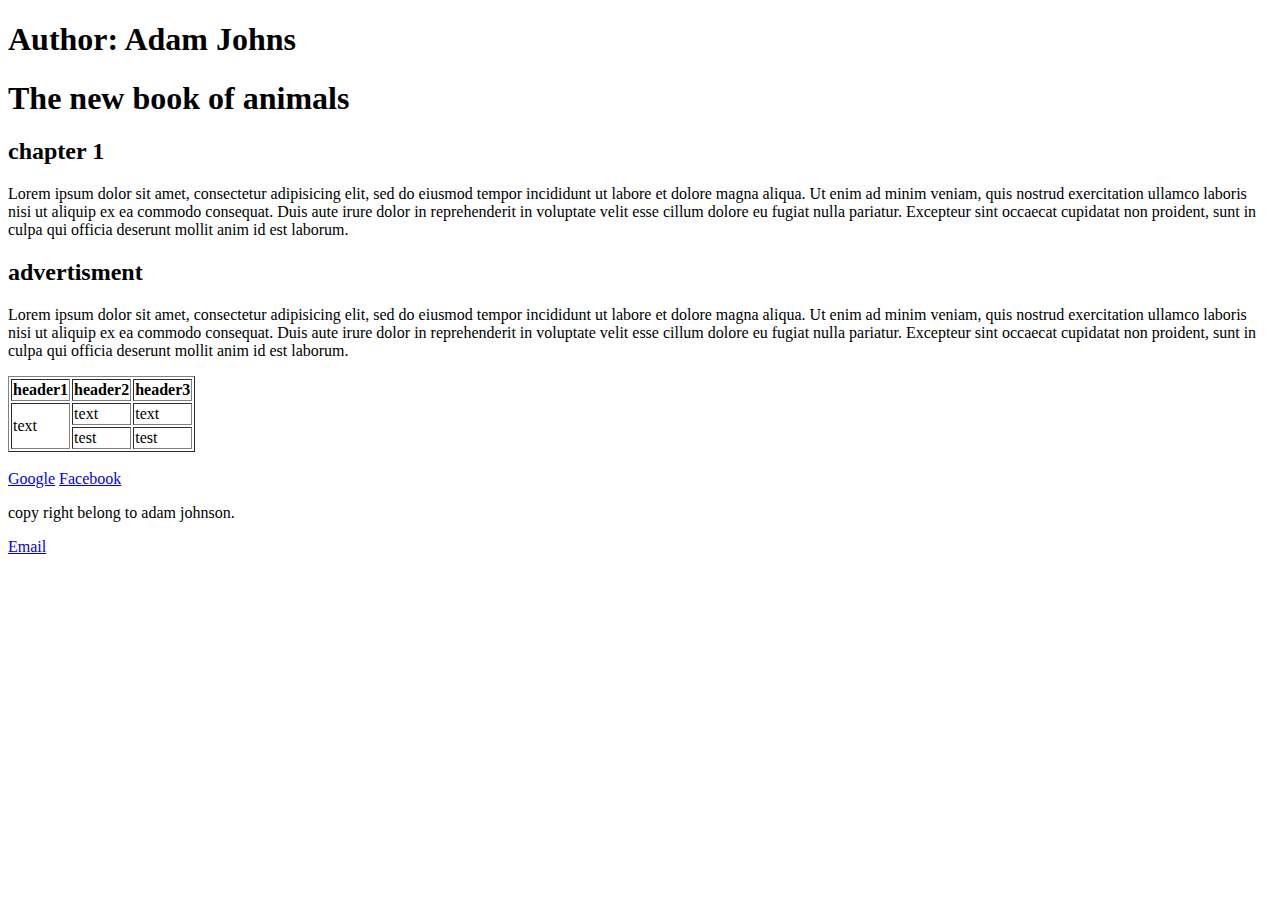
<file: html/gps/index.html>
<!DOCTYPE html>
<html>
<head>
  <title>New Book</title>
</head>
<body>
  <header>
    <h1>Author: Adam Johns</h1>
  </header>
  <main>
    <h1>The new book of animals</h1>
    <article>
      <h2>chapter 1</h2>
        <p>Lorem ipsum dolor sit amet, consectetur adipisicing elit, sed do eiusmod
      tempor incididunt ut labore et dolore magna aliqua. Ut enim ad minim veniam,
      quis nostrud exercitation ullamco laboris nisi ut aliquip ex ea commodo
      consequat. Duis aute irure dolor in reprehenderit in voluptate velit esse
      cillum dolore eu fugiat nulla pariatur. Excepteur sint occaecat cupidatat non
      proident, sunt in culpa qui officia deserunt mollit anim id est laborum.</p>
      <aside>
        <h2>advertisment</h2>
        <p>Lorem ipsum dolor sit amet, consectetur adipisicing elit, sed do eiusmod
        tempor incididunt ut labore et dolore magna aliqua. Ut enim ad minim veniam,
        quis nostrud exercitation ullamco laboris nisi ut aliquip ex ea commodo
        consequat. Duis aute irure dolor in reprehenderit in voluptate velit esse
        cillum dolore eu fugiat nulla pariatur. Excepteur sint occaecat cupidatat non
        proident, sunt in culpa qui officia deserunt mollit anim id est laborum.</p>
      </aside>
    </article>
  </main>
  <table border="1">
    <tr>
      <th>header1</th>
      <th>header2</th>
      <th>header3</th>
    </tr>
    <tr>
      <td rowspan="2">text</td>
      <td>text</td>
      <td>text</td>
    </tr>
    <tr>
      <td>test</td>
      <td>test</td>
    </tr>

  </table>
  <br>
  <nav>
    <a href="http://www.google.com">Google</a>
    <a href="http://www.facebook.com">Facebook</a>    
  </nav>
  <footer>
    <p>copy right belong to adam johnson.</p>
    <p><a href="mailto:mail@gmail.com">Email</a>
  </footer>
</body>
</html>
<!-- 
What is the purpose of HTML5 semantic tags? Which ones do you see as most useful?
A semantic element clearly describes its meaning to both the browser and the developer. I think footer and header are most useful.
What is the order the browser uses to display elements on a page?
html-head-title-body-(hi-h6)-p
What did you learn about Sublime in this challenge? Do you think you'll create more handy snippets at a later date?
I learned how to create snippets, and yes I will create more handy snippets in the future.
What concept in this challenge was most difficult for you? How can you improve your understanding of this concept? 
I am still not familiar with the sematic elements, will need to read more and practice more to understand them better.
-->
</file>
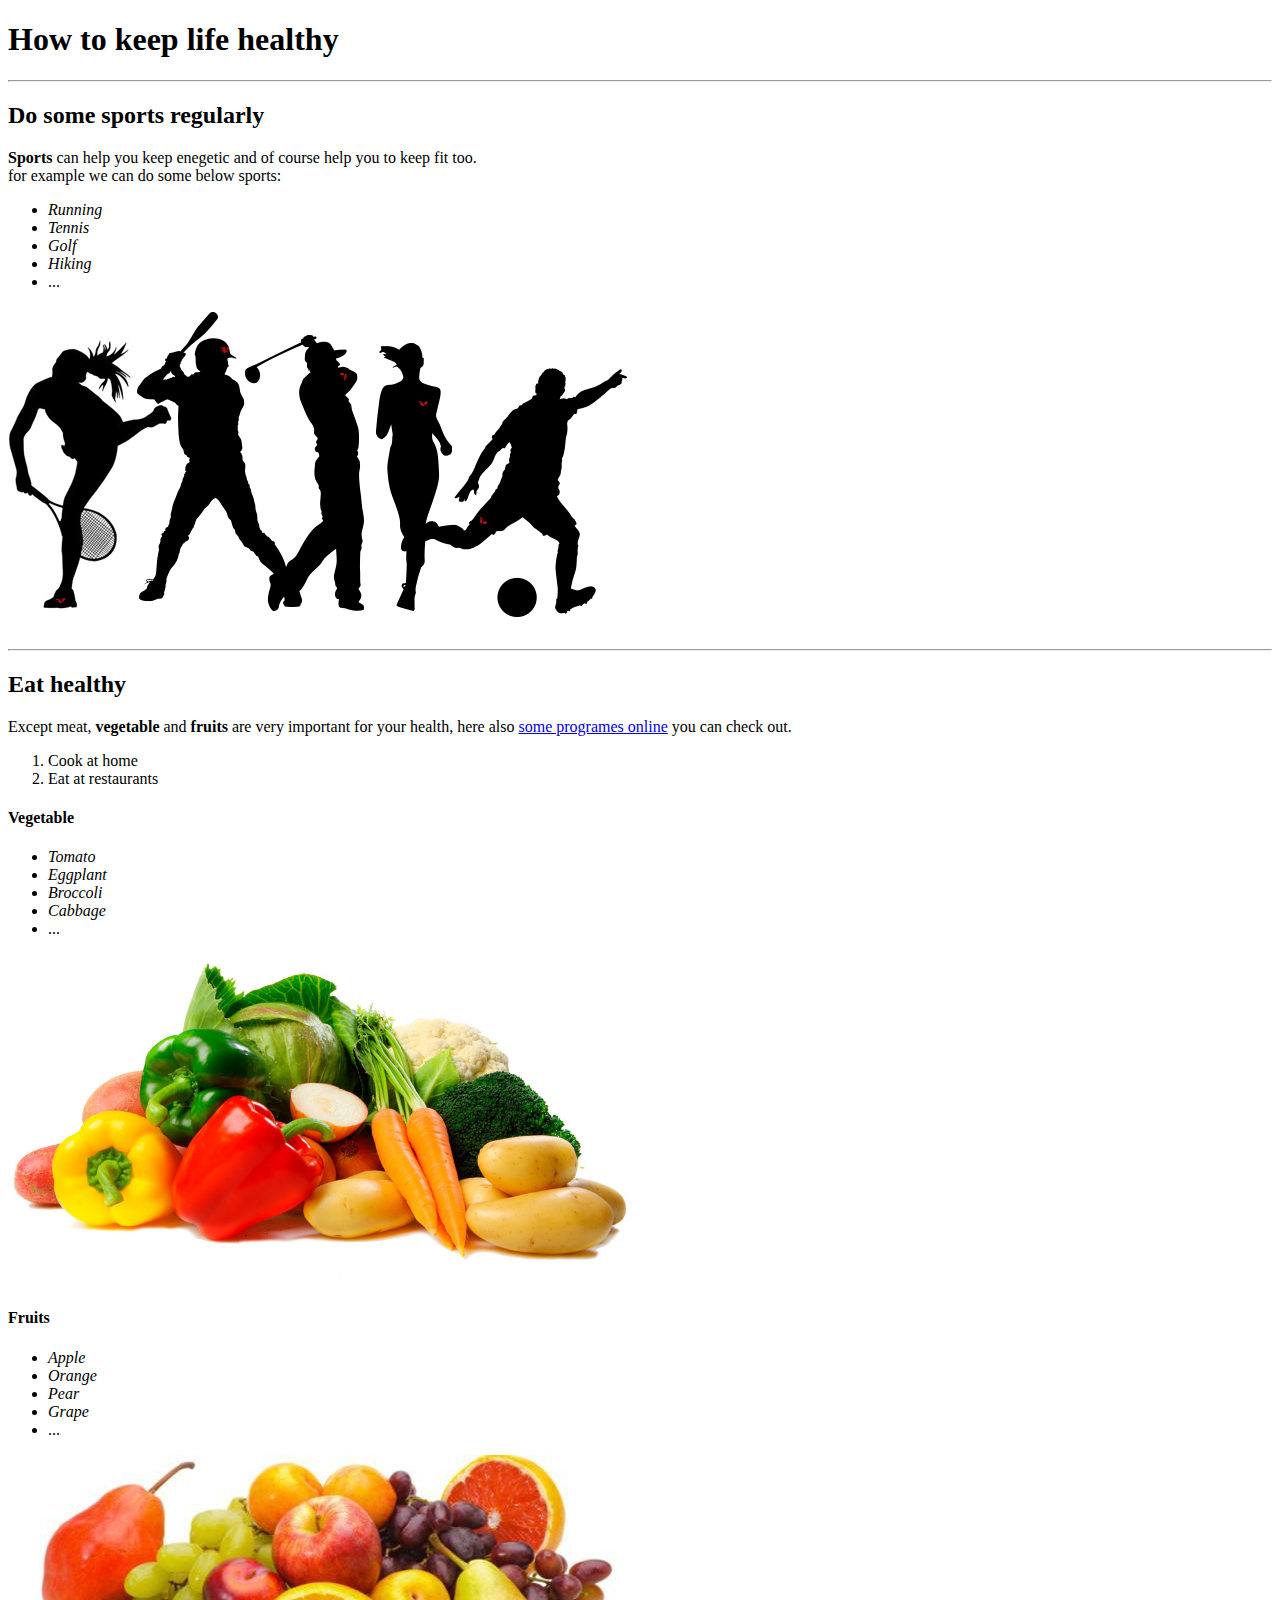
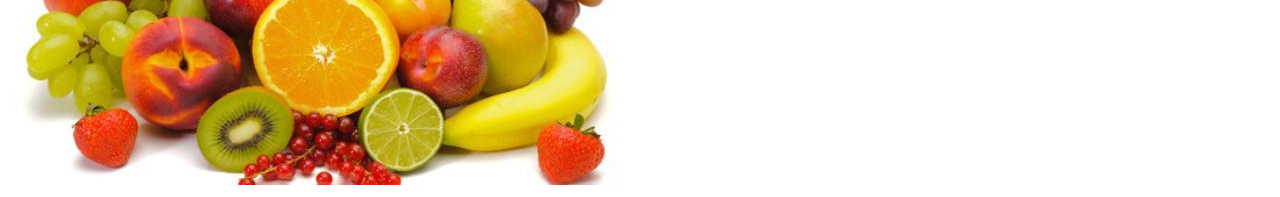
<file: html/web_basics/index.html>
<!DOCTYPE html>
<html>
<head>
	<title>Healthy Life</title>
</head>
<body>
  <h1>How to keep life healthy</h1>

  <hr />

  <h2>Do some sports regularly</h2>

  <p><strong>Sports</strong> can help you keep enegetic and of course help you to keep fit too.<br />for example we can do some below sports: </p>
  <ul>
  	<li><em>Running</em></li>
  	<li><em>Tennis</em></li>
  	<li><em>Golf</em></li>
  	<li><em>Hiking</em></li>
  	<li>...</li>
  </ul>

  <div>
    <img src="sports.png" alt="sports" style="width:620;height:330;">
  </div>

  <hr />

  <h2>Eat healthy</h2>
  <p>Except meat, <strong>vegetable</strong> and <strong>fruits</strong> are very important for your health, here also <a href="http://www.healthykitchens.org/">some programes online</a> you can check out.</p>
  <ol>
    <li>Cook at home</li>
    <li>Eat at restaurants</li>
  </ol>
  <h4><strong>Vegetable</strong></h4>
    <ul> 
  	 <li><em>Tomato</em></li>
  	 <li><em>Eggplant</em></li>
  	 <li><em>Broccoli</em></li>
  	 <li><em>Cabbage</em></li>
  	 <li>...</li>
  	</ul>

  <div>
    <img src="Vegetables.jpg" alt="vegetables" width="620" height="330">
  </div>

  <h4><strong>Fruits</strong></h4>
    <ul> 
    	<li><em>Apple</em></li>
    	<li><em>Orange</em></li>
    	<li><em>Pear</em></li>
    	<li><em>Grape</em></li>
    	<li>...</li>
  	</ul>


  <div>
    <img src="fruits.jpg" alt="fruits" style="width:620;height:330;">
  </div>  

</body>
</html>
</file>
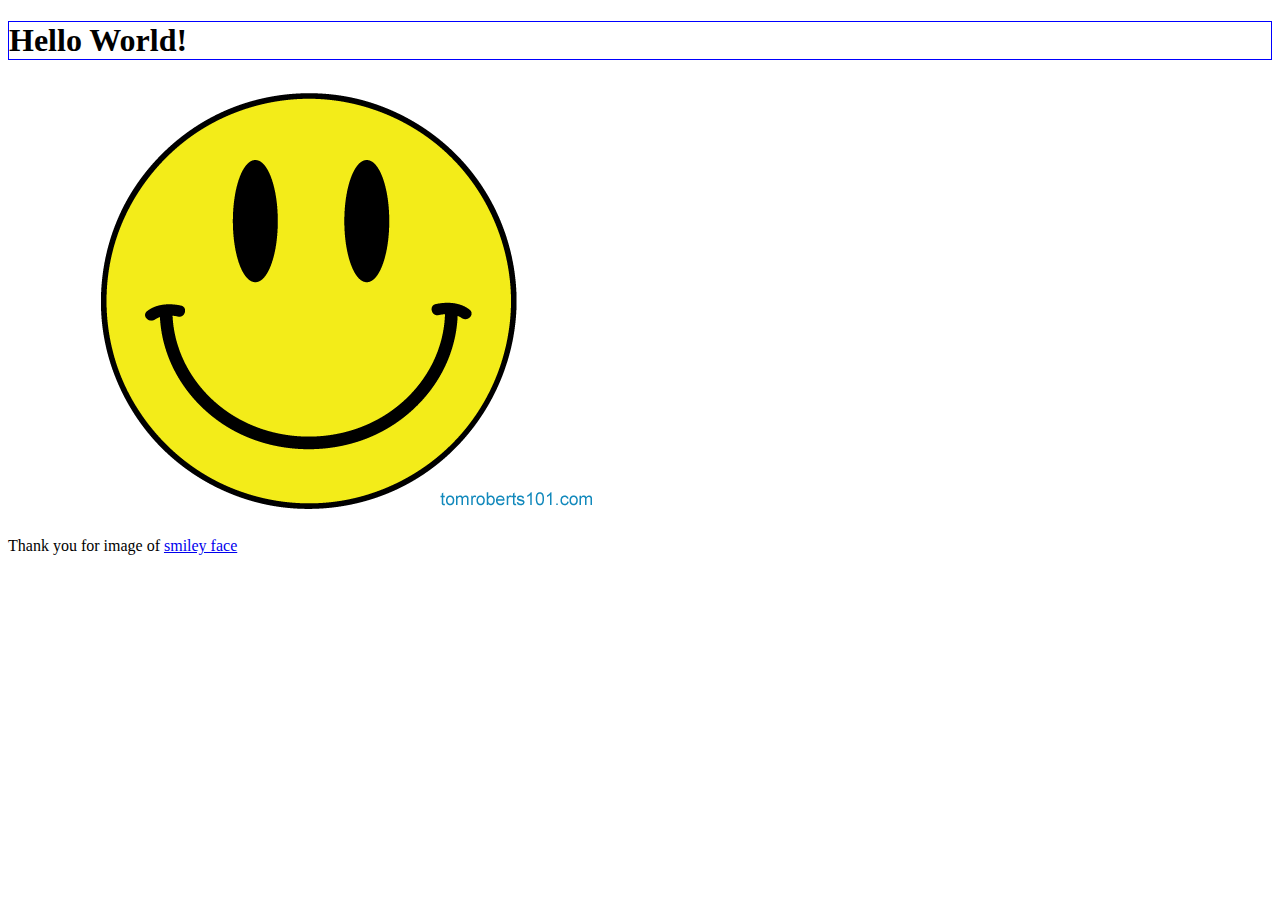
<file: web_dev/client_side_js/index.html>
<!DOCTYPE html>
<html>
<head>
  <title>Client Side Test</title>
</head>
<body>
<h1 id="header">Hello World!</h1>
<img id="smiley-face" src="smiley-face.png" alt = "smiley face">
<p>Thank you for image of <a href="http://www.clipartpanda.com/categories/smiley-face-clip-art-emotions">smiley face</a></p>

<script type="text/javascript" src = "script.js"></script>
</body>
</html>
</file>
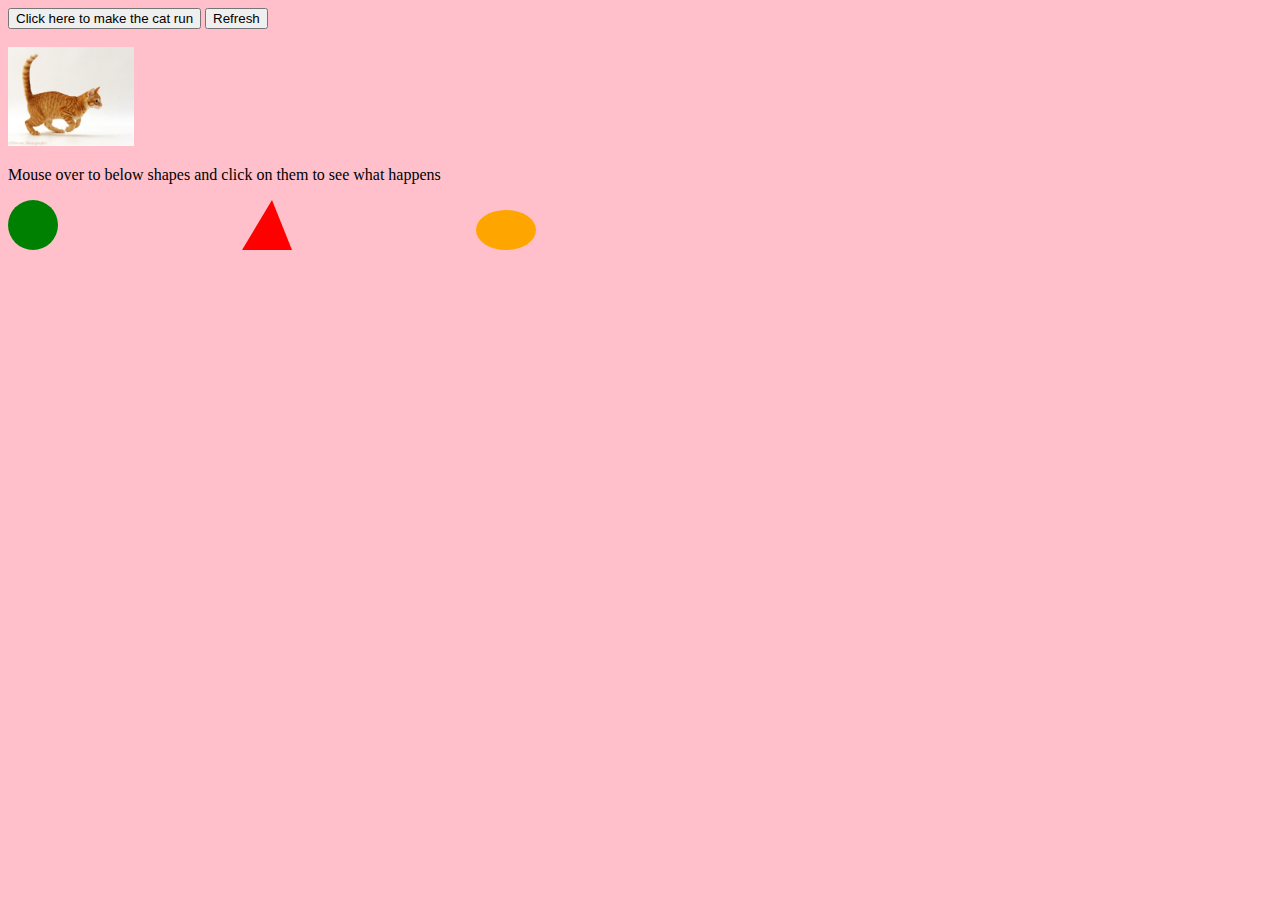
<file: web_dev/jquery/cat_running/index.html>
<!DOCTYPE html>
<html>
<head>
  <title></title>
  <link rel="stylesheet" type="text/css" href="styles.css">
  <script src="https://ajax.googleapis.com/ajax/libs/jquery/3.2.1/jquery.min.js"></script>
</head>
<body>

  <button id="start">Click here to make the cat run</button>
  <button id="refresh">Refresh</button>
  <br/><br/>

  <img id="cat" src="cat_running.jpg" alt="cat">
  <br/>
  <p>Mouse over to below shapes and click on them to see what happens</p>
  <div class="circle"></div>
  <div class="triangle"></div>
  <div class="oval"></div>

 <script type="text/javascript" src="script.js"></script>
</body>
</html>
</file>
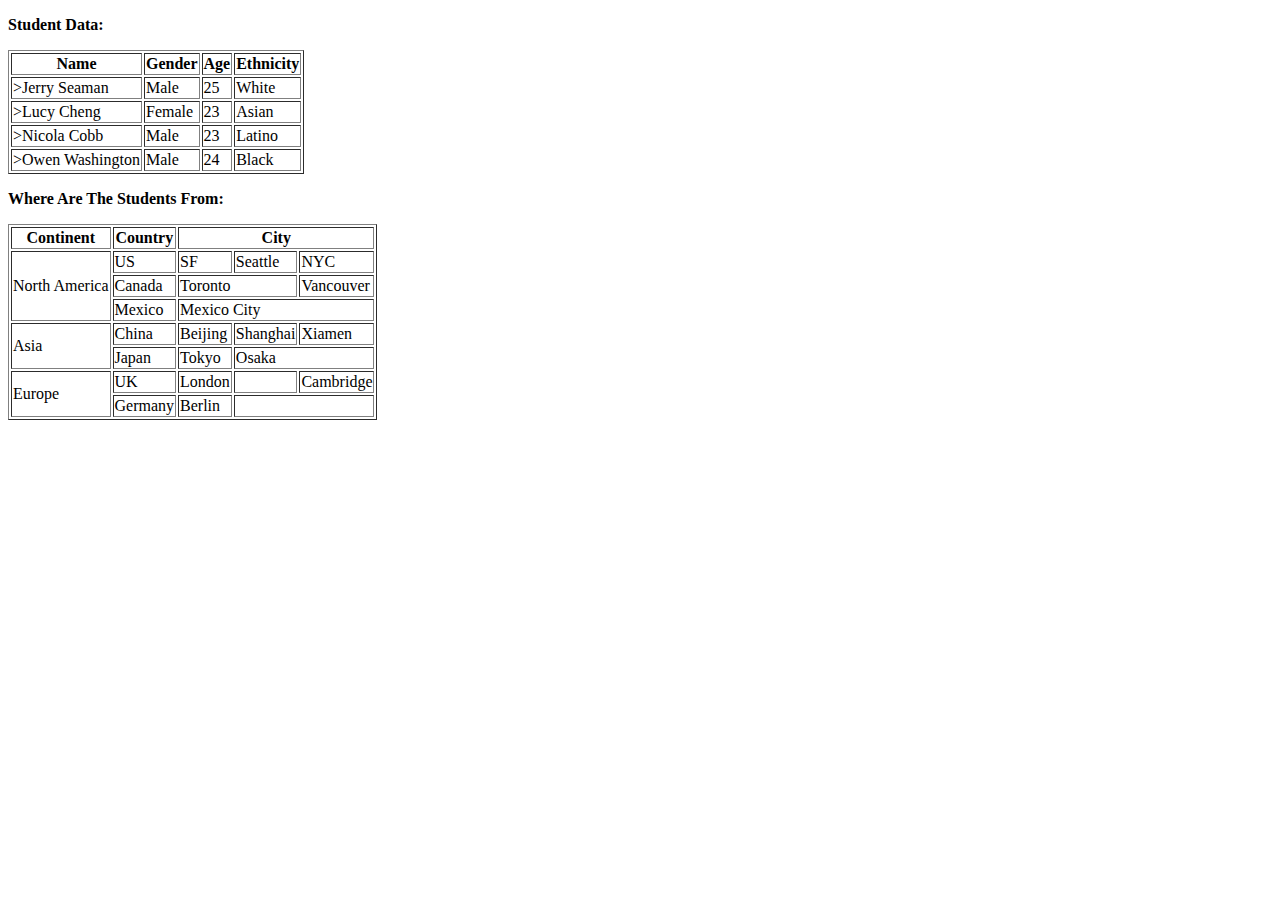
<file: html/table-practice.html>
<!DOCTYPE html>
<html>
<head>
	<title>USF</title>
</head>
<body>
<p><strong>Student Data:</strong></p>
<table border="1">
<tr>
	<th>Name</th>
	<th>Gender</th>
	<th>Age</th>
	<th>Ethnicity</th>
</tr>
<tr>
	<td>>Jerry Seaman</td>
	<td>Male</td>
	<td>25</td>
	<td>White</td>
</tr>
<tr>
	<td>>Lucy Cheng</td>
	<td>Female</td>
	<td>23</td>
	<td>Asian</td>
</tr>
<tr>
	<td>>Nicola Cobb</td>
	<td>Male</td>
	<td>23</td>
	<td>Latino</td>
</tr>
<tr>
	<td>>Owen Washington</td>
	<td>Male</td>
	<td>24</td>
	<td>Black</td>
</tr>
</table>
<p><strong>Where Are The Students From:</strong></p>
<table border="1">
<tr>
	<th>Continent</th>
	<th>Country</th>
	<th colspan="3">City</th>
</tr>
<tr>
	<td rowspan="3">North America</td>
	<td>US</td>
	<td>SF</td>
	<td>Seattle</td>
	<td>NYC</td>
</tr>
<tr>
	<td>Canada</td>
	<td colspan="2">Toronto</td>
	<td>Vancouver</td>
</tr>
<tr>
	<td>Mexico</td>
	<td colspan="3">Mexico City</td>
</tr>
<tr>
	<td rowspan="2">Asia</td>
	<td>China</td>	
	<td>Beijing</td>
	<td>Shanghai</td>
	<td>Xiamen</td>
</tr>
<tr>
    <td>Japan</td>
	<td>Tokyo</td>
	<td colspan="2">Osaka</td>
</tr>
<tr>
	<td rowspan="2">Europe</td>
	<td>UK</td>	
	<td>London</td>
	<td>&nbsp;</td>
	<td>Cambridge</td>	
</tr>
<tr>
	<td>Germany</td>
	<td>Berlin</td>
	<td colspan="2">&nbsp;</td>
</tr>
	
</table>

</body>
</html>
</file>
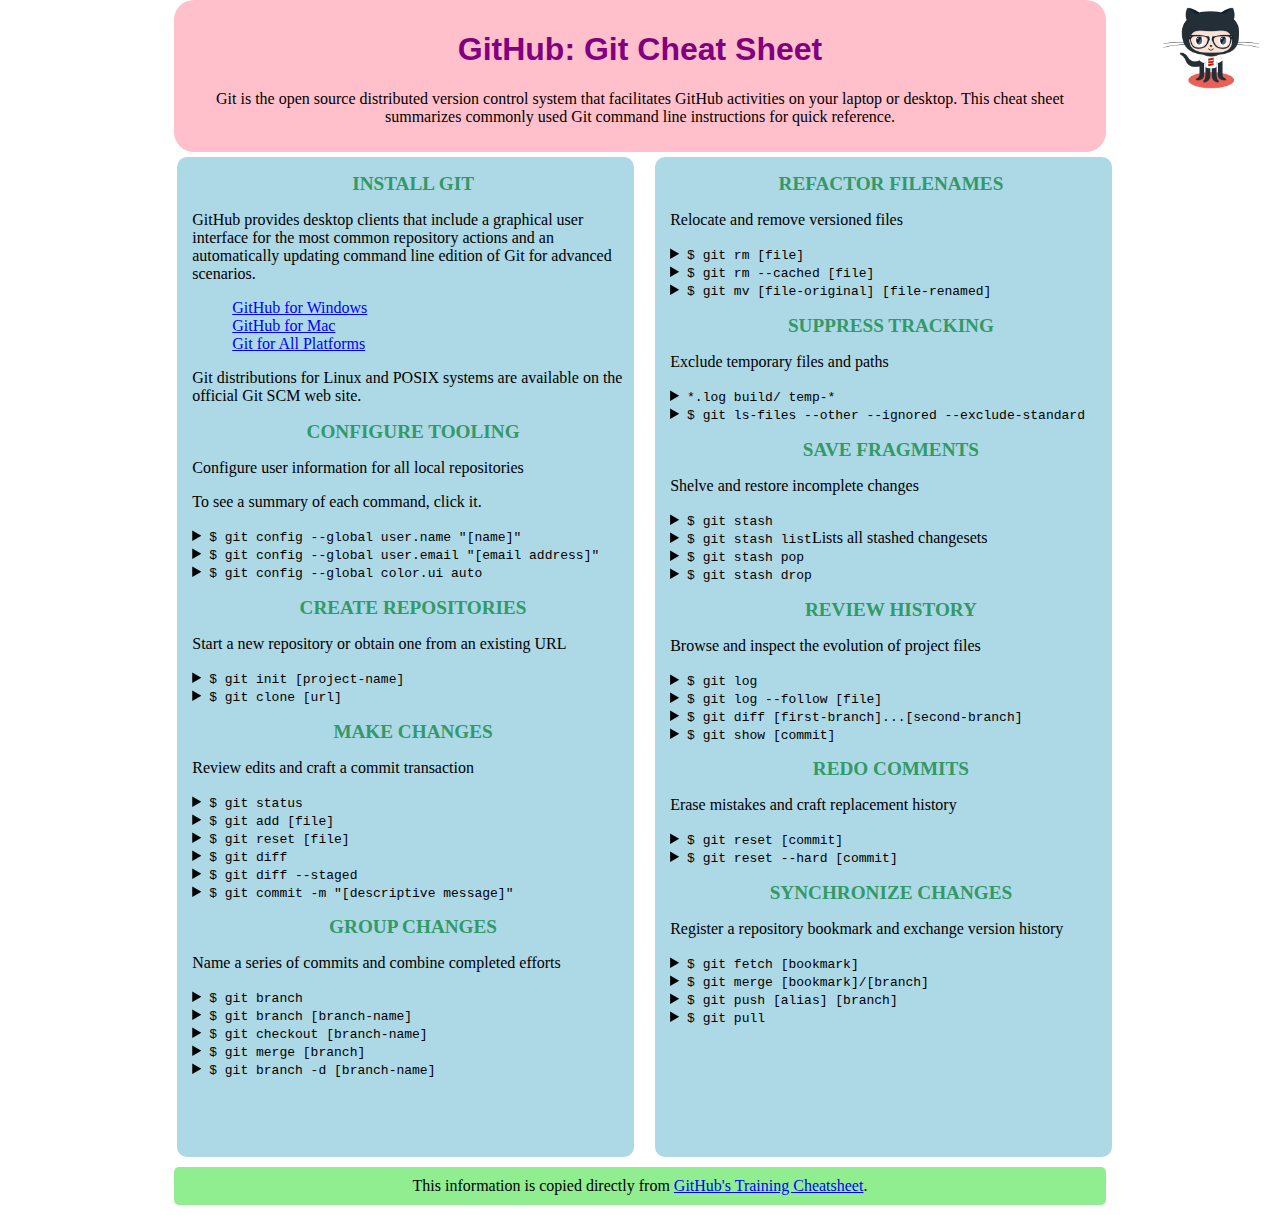
<file: css/gps/gps2-1.html>
<!--
Write your names here:
1.
2.
We spent [#] hours on this challenge.
-->

<!-- This challenge uses HTML5 syntax that may not be available in all browsers (It works in Chrome and Safari, from my testing. (<details> and<summary>). -->

<!DOCTYPE html>
<html lang="en">
  <head>
    <meta charset="UTF-8">
    <meta name="viewport" content="width=device-width, initial-scale=1.0">
    <link rel="stylesheet" href="#">  <!-- Insert a link to the stylesheet here -->
    <title>Git Cheat Sheet</title>
    <link rel="stylesheet" type="text/css" href="gps2-1.css">
  </head>

  <body>
    <img src="octocat.png" alt="octocat">
    <header>
      <h1>GitHub: Git Cheat Sheet</h1>
      <p>Git is the open source distributed version control system that
        facilitates GitHub activities on your laptop or desktop.
        This cheat sheet summarizes commonly used Git command line
        instructions for quick reference.</p>
    </header>

    <section class="column-1">
      <article>
        <h2>INSTALL GIT</h2>
        <p>GitHub provides desktop clients that include a graphical user
        interface for the most common repository actions and an automatically
        updating command line edition of Git for advanced scenarios.</p>
        <ul>
          <li><a href="https://windows.github.com">GitHub for Windows</a></li>
          <li><a href="https://mac.github.com">GitHub for Mac</a></li>
          <li><a href="http://git-scm.com">Git for All Platforms</a></li>
        </ul>

        Git distributions for Linux and POSIX systems are available on the
        official Git SCM web site.
      </article>

      <article>
        <h2>CONFIGURE TOOLING</h2>
        <p>Configure user information for all local repositories</p>
        <p> To see a summary of each command, click it.</p>

        <details>
          <summary><code>$ git config --global user.name "[name]"</code></summary>
          <p>Sets the name you want attached to your commit transactions</p>
        </details>

        <details>
          <summary><code>$ git config --global user.email "[email address]"</code></summary>
          <p>Sets the email you want atached to your commit transactions</p>
        </details>

        <details>
          <summary><code>$ git config --global color.ui auto</code></summary>
          <p>Enables helpful colorization of command line output</p>
        </details>
      </article>

      <article>
        <h2>CREATE REPOSITORIES</h2>
        <p>Start a new repository or obtain one from an existing URL</p>

        <details>
          <summary><code>$ git init [project-name]</code></summary>
          <p>Creates a new local repository with the specified name</p>
        </details>

        <details>
          <summary><code>$ git clone [url]</code></summary>
          <p>Downloads a project and its entire version history</p>
        </details>
      </article>

      <article>
        <h2>MAKE CHANGES</h2>
        <p>Review edits and craft a commit transaction</p>

        <details>
          <summary><code>$ git status</code></summary>
          <p>Lists all new or modified files to be committed</p>
        </details>

        <details>
          <summary><code>$ git add [file]</code></summary>
          <p>Snapshots the file in preparation for versioning</p>
        </details>

        <details>
          <summary><code>$ git reset [file]</code></summary>
          <p>Unstages the file, but preserve its contents</p>
        </details>

        <details>
          <summary><code>$ git diff</code></summary>
          <p>Shows file differences not yet staged</p>
        </details>

        <details>
          <summary><code>$ git diff --staged</code></summary>
          <p>Shows file differences between staging and the last file version</p>
        </details>

        <details>
          <summary><code>$ git commit -m "[descriptive message]"</code></summary>
          <p>Records file snapshots permanently in version history</p>
        </details>
      </article>

      <article>
        <h2>GROUP CHANGES</h2>
        <p>Name a series of commits and combine completed efforts</p>

        <details>
          <summary><code>$ git branch</code></summary>
          <p>Lists all local branches in the current repository</p>
        </details>

        <details>
          <summary><code>$ git branch [branch-name]</code></summary>
          <p>Creates a new branch</p>
        </details>

        <details>
          <summary><code>$ git checkout [branch-name]</code></summary>
          <p>Switches to the specified branch and updates the working directory</p>
        </details>

        <details>
          <summary><code>$ git merge [branch]</code></summary>
          <p>Combines the specified branch’s history into the current branch</p>
        </details>

        <details>
          <summary><code>$ git branch -d [branch-name]</code></summary>
          <p>Deletes the specified branch</p>
        </details>
      </article>
    </section>

    <section class="column-2">
      <article>
        <h2>REFACTOR FILENAMES</h2>
        <p>Relocate and remove versioned files</p>

        <details>
          <summary><code>$ git rm [file]</code></summary>
          <p>Deletes the file from the working directory and stages the deletion</p>
        </details>

        <details>
          <summary><code>$ git rm --cached [file]</code></summary>
          <p>Removes the file from version control but preserves the file locally</p>
        </details>

        <details>
          <summary><code>$ git mv [file-original] [file-renamed]</code></summary>
          <p>Changes the file name and prepares it for commit</p>
        </details>
      </article>

      <article>
        <h2>SUPPRESS TRACKING</h2>
        <p>Exclude temporary files and paths</p>

        <details>
          <summary><code>*.log
                    build/
                    temp-*
          </code></summary>
          <p>A text file named .gitignore suppresses accidental versioning of files and paths matching the specified paterns</p>
        </details>

        <details>
          <summary><code>$ git ls-files --other --ignored --exclude-standard</code></summary>
          <p>Lists all ignored files in this project</p>
        </details>
      </article>

      <article>
        <h2>SAVE FRAGMENTS</h2>
        <p>Shelve and restore incomplete changes</p>

        <details>
          <summary><code>$ git stash</code></summary>
          <p>Temporarily stores all modified tracked files</p>
        </details>

        <details>
          <summary><code>$ git stash list</code>Lists all stashed changesets</summary>
          <p></p>
        </details>

        <details>
          <summary><code>$ git stash pop</code></summary>
          <p>Restores the most recently stashed files</p>
        </details>

        <details>
          <summary><code>$ git stash drop</code></summary>
          <p>Discards the most recently stashed changeset</p>
        </details>

      </article>

      <article>
        <h2>REVIEW HISTORY</h2>
        <p>Browse and inspect the evolution of project files</p>

        <details>
          <summary><code>$ git log</code></summary>
          <p>Lists version history for the current branch</p>
        </details>

        <details>
          <summary><code>$ git log --follow [file]</code></summary>
          <p>Lists version history for a file, including renames</p>
        </details>

        <details>
          <summary><code>$ git diff [first-branch]...[second-branch]</code></summary>
          <p>Shows content differences between two branches</p>
        </details>

        <details>
          <summary><code>$ git show [commit]</code></summary>
          <p>Outputs metadata and content changes of the specified commit</p>
        </details>
      </article>

      <article>
        <h2>REDO COMMITS</h2>
        <p>Erase mistakes and craft replacement history</p>

        <details>
          <summary><code>$ git reset [commit]</code></summary>
          <p>Undoes all commits after [commit], preserving changes locally</p>
        </details>

        <details>
          <summary><code>$ git reset --hard [commit]</code></summary>
          <p>Discards all history and changes back to the specified commit</p>
        </details>
      </article>

      <article>
        <h2>SYNCHRONIZE CHANGES</h2>
        <p>Register a repository bookmark and exchange version history</p>

        <details>
          <summary><code>$ git fetch [bookmark]</code></summary>
          <p>Downloads all history from the repository bookmark</p>
        </details>

        <details>
          <summary><code>$ git merge [bookmark]/[branch]</code></summary>
          <p>Combines bookmark’s branch into current local branch</p>
        </details>

        <details>
          <summary><code>$ git push [alias] [branch]</code></summary>
          <p>Uploads all local branch commits to GitHub</p>
        </details>

        <details>
          <summary><code>$ git pull</code></summary>
          <p>Downloads bookmark history and incorporates changes</p>
        </details>
      </article>
    </section>

    <footer>
      This information is copied directly from <a href="https://training.github.com/kit/downloads/github-git-cheat-sheet.pdf">GitHub's Training Cheatsheet</a>.
    </footer>
  <!-- Add your reflection here as a comment.
  After the gps2.1, I am more confident with CSS positioning, it was nice to share code on JSFiddle and start to know wireframe as well. -->
  </body>
</html>
</file>
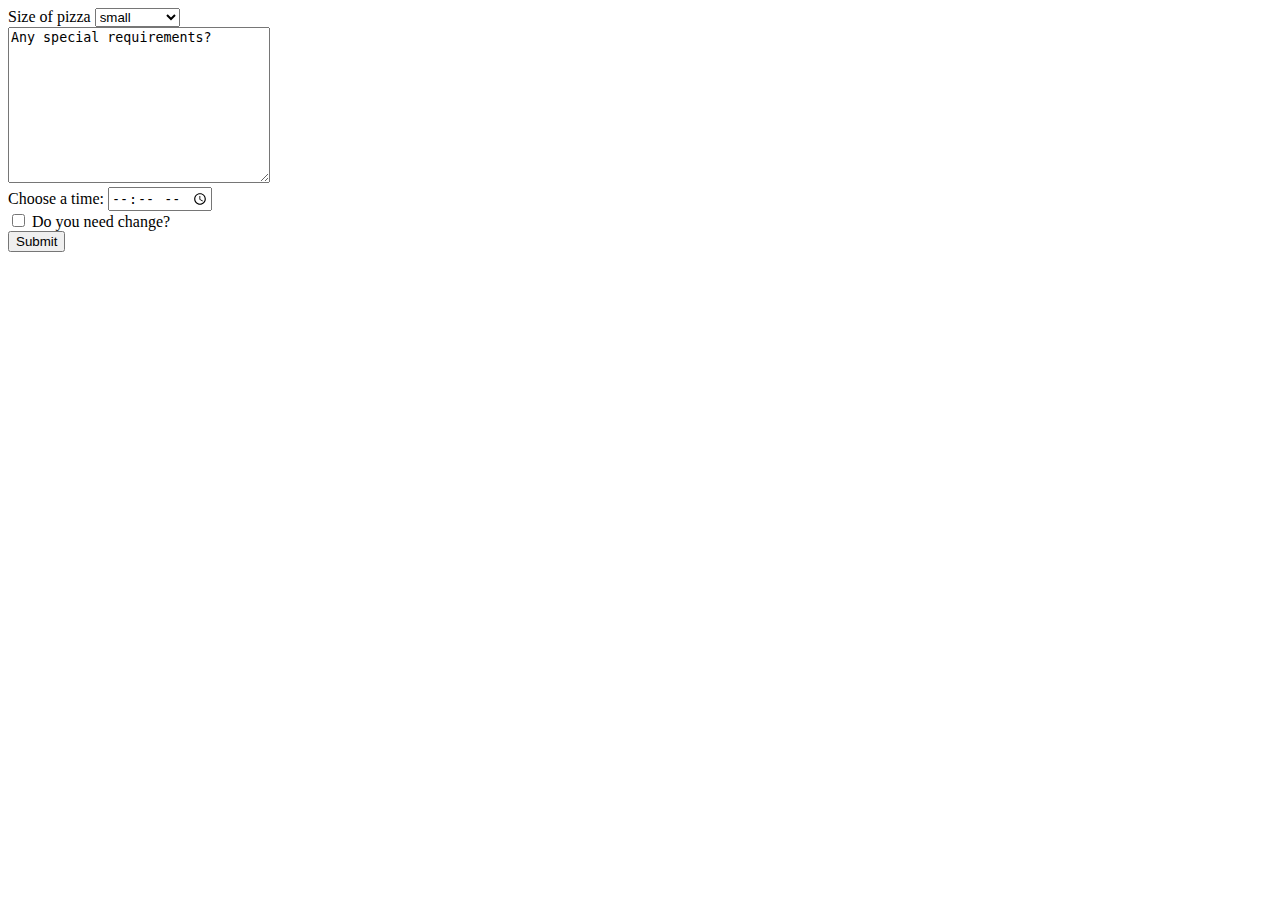
<file: html/forms/practice-form.html>
<!DOCTYPE html>
<html>
<head>
	<title>Practice</title>
</head>
<body>
<form name="food delivery" action="success.html" method="post" >
<div>
	<label>Size of pizza</label>
		<select name="pizza size">
			<option value="small">small</option>
			<option value="medium">medium</option>
			<option value="large">large</option>
			<option value="extra large">extra large</option>
	</select>

</div>

<div>
  <textarea name="message" rows="10" cols="30">Any special requirements?</textarea>	
</div> 

<div>    
     <label>Choose a time:</label>
      <input type="time" name="time">
</div>

<div>
      <input type="checkbox" name="cb-agree" value="agree">
      Do you need change?
</div>

<div>
	<button type="submit">Submit</button>
</div>
	

</form>
</body>
</html>
</file>
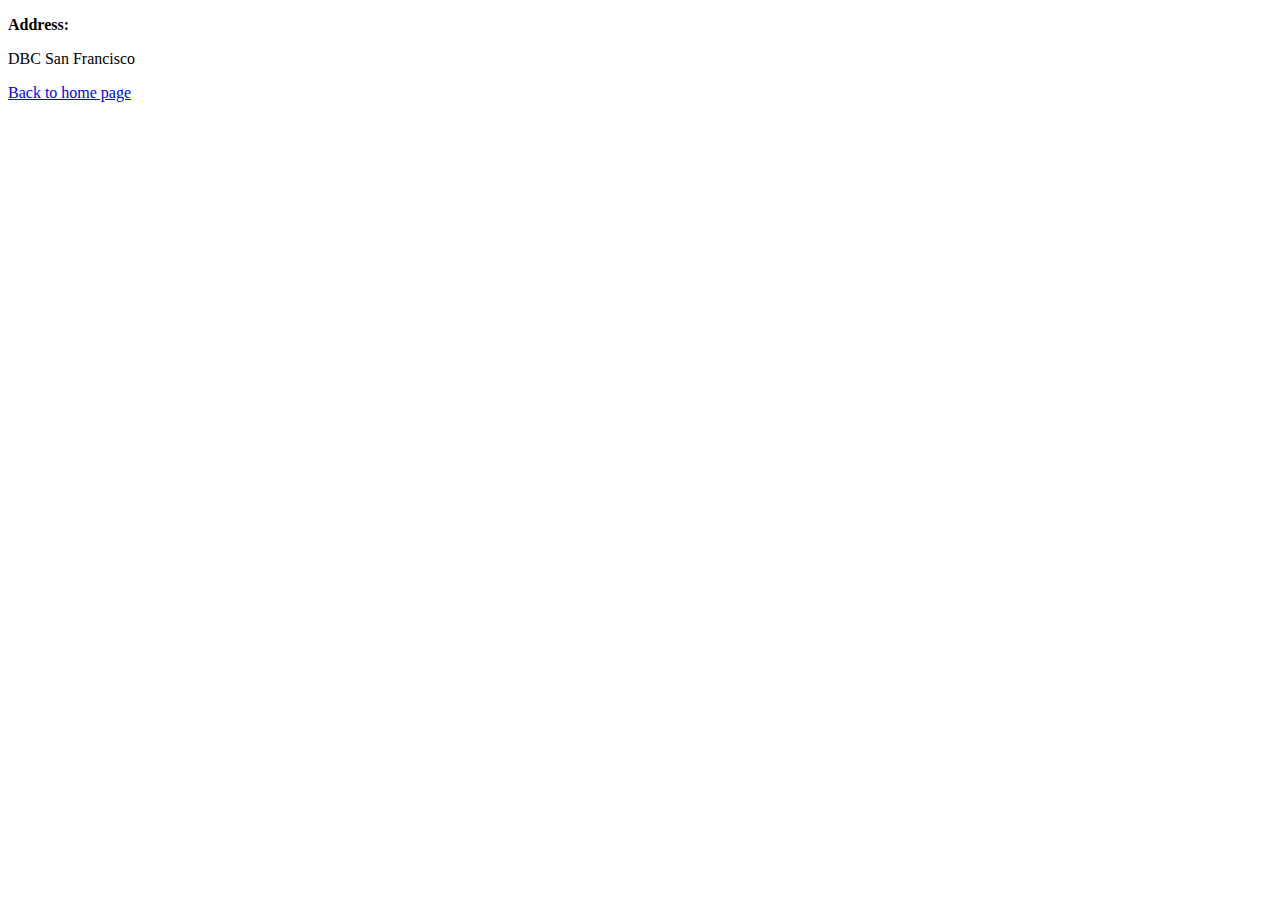
<file: html/moon_bootz/contact.html>
<!DOCTYPE html>
<html>
<head>
	<title>Contact Details</title>
</head>
<body>
	<p><strong>Address:</strong></p>
	<p>DBC San Francisco</p>
	<footer>
		<a href="index.html">Back to home page</a>
	</footer>
</body>
</html>
</file>
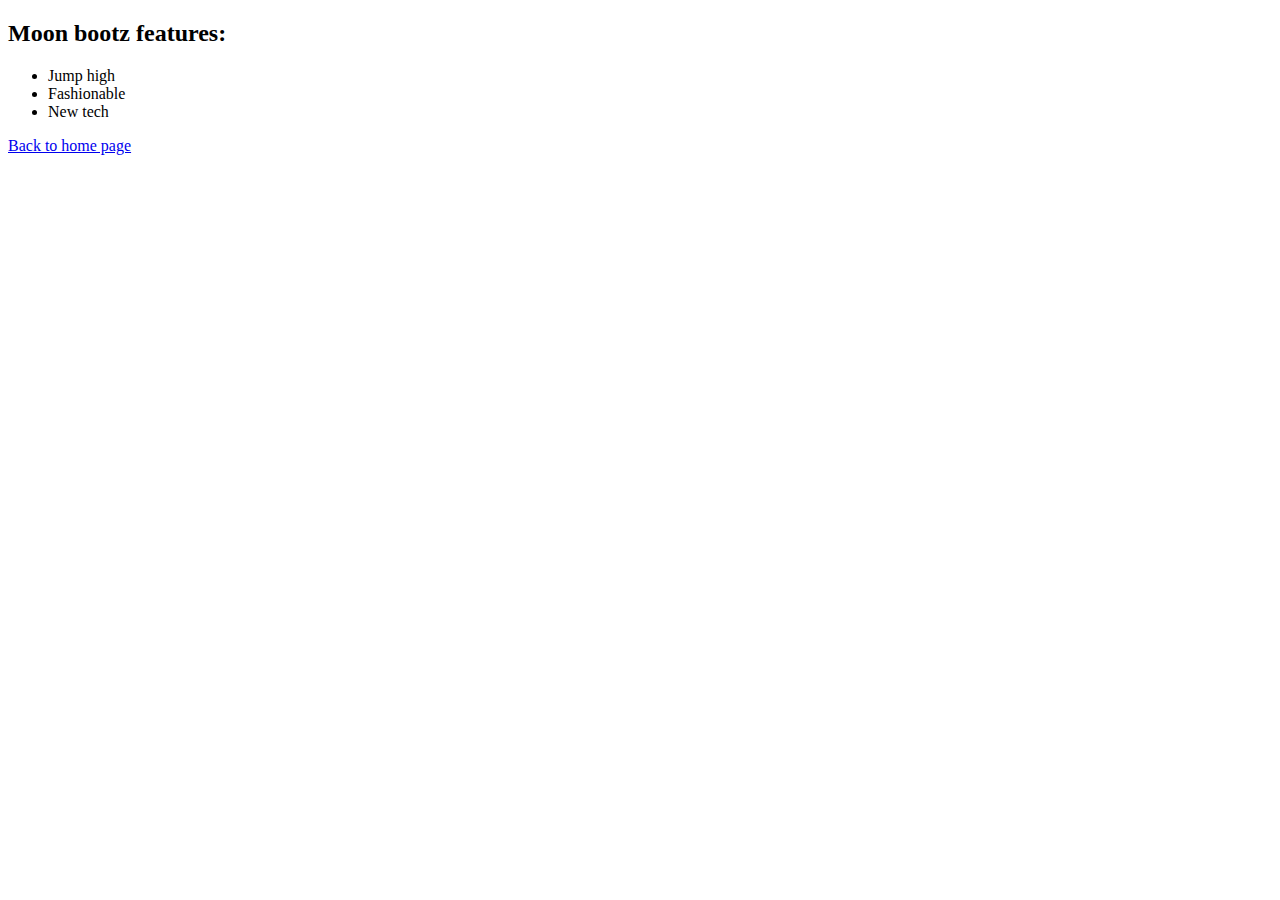
<file: html/moon_bootz/product_details.html>
<!DOCTYPE html>
<html>
<head>
	<title>Product Details</title>
</head>
<body>
	<h2>Moon bootz features:</h2>
	<ul>
		<li>Jump high</li>
        <li>Fashionable</li>
        <li>New tech</li>
	</ul>
	<footer>
		<a href="index.html">Back to home page</a>
	</footer>
</body>
</html>
</file>
<file: web_dev/jquery/cat_running/styles.css>
body {
  background-color: pink;
}

/*#shapes {
  display: inline-block;
}*/

div {
  display: inline-block;
  margin-right: 180px;
  position: relative;
}

img {
  margin-right: 150px;
  position: relative;
/*  display: inline-block;
*/  width: 10%;
}

.circle {
  width: 50px;
  height: 50px;
  background: green;
  border-radius: 100%
}
.oval {
  width: 60px;
  height: 40px;
  background-color: orange;
  border-radius: 30px / 20px;
}

.triangle {
  width: 0;
  height: 0;
  border-bottom: 50px solid red;
  border-left: 30px solid transparent;
  border-right: 20px solid transparent;
}

.purple {
  background: purple;
}
</file>
<file: css/gps/gps2-1.css>
body{
  margin: auto;
  max-width: 960px;
}
h1 {
  color: purple;
  font-family: "Comic Sans MS", cursive, sans-serif;
}
img {
  position: fixed;
  width: 10%;
  top:0px;
  right: 5px;
}
header{
  margin: auto;
  width: 95%;
  background-color: pink;
  text-align :center;
  padding :10px;
  border-radius: 20px;
}

section{
  margin: auto;
  width :46%;
  display :inline-block;
  padding-left: 15px;
  background-color:lightblue;
  vertical-align :top;
  margin-top :5px;
  margin-left: 1.8%;
  height: 1000px;
  border-radius: 10px;
}
section h2 {
  font-size: 1.2em;
  text-align: center;
  color: #339966;
}
a:link {
  color: blue;
}
a:visited {
  color: purple;
}
section.column-1 article ul {
  list-style-type: none;
}
section.column-1 article ul li a:hover {
  background-color: yellow;
  color: red;
}
#emphasize {
  color: red;
  font-weight: bold;
}

footer {
  margin: auto;
  margin-top: 10px;
  margin-bottom: 10px;
  width: 95%;
  background-color: lightgreen;
  text-align :center;
  padding :10px;
  border-radius: 5px;
}
@media only screen and (max-width: 800px) {
  section {
    margin: auto;
    margin-top: 10px;
    width: 95%;
    height: 100%;
    padding: 0 15px;
    border-radius: 0px;
  }
  section.column-2 {
    position: relative;
    bottom: 12px;
  }
}
</file>
